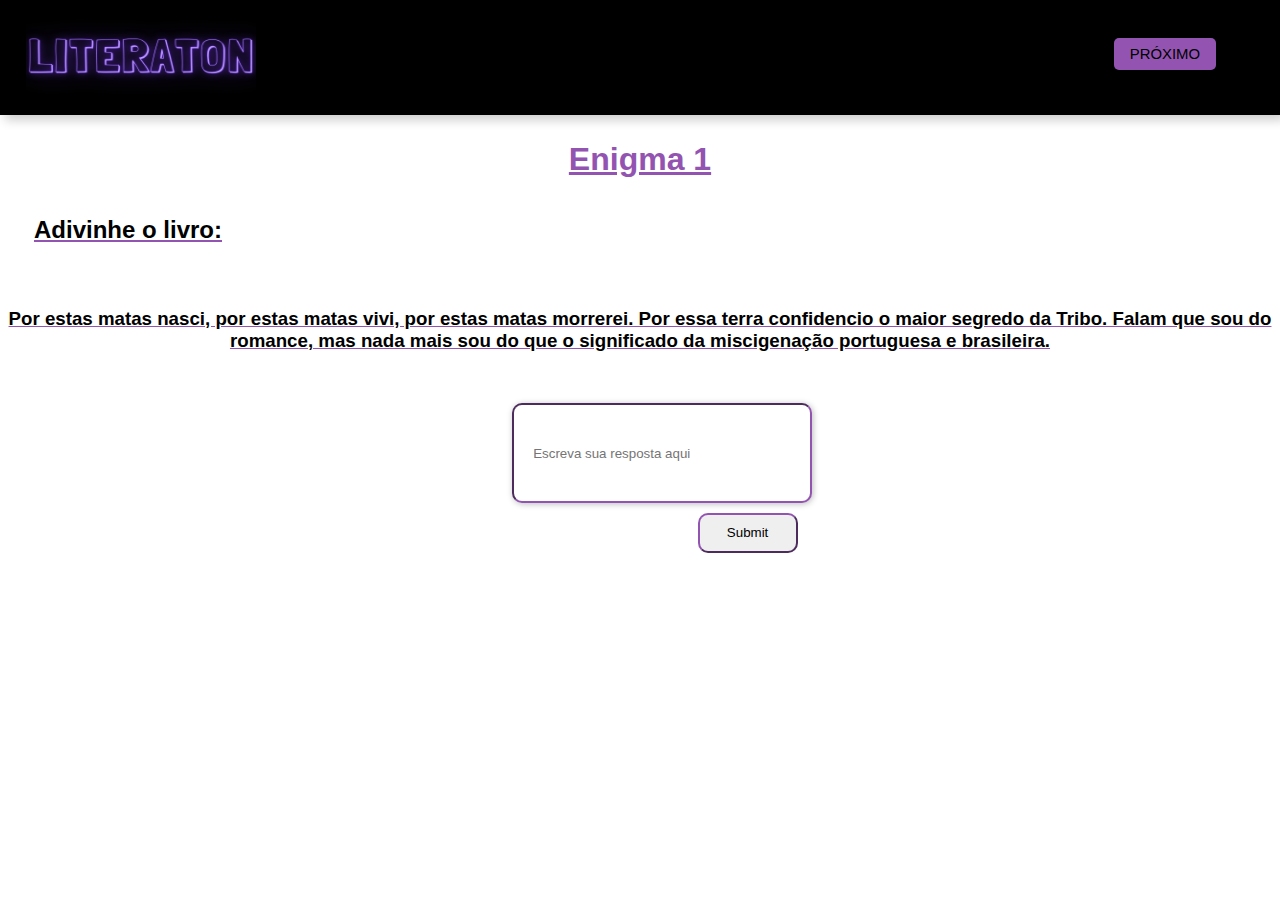
<file: HACKATON/index.html>
<!--BEM VINDO! 
 Algumas coisas necessárias para a programação funcionar estão erradas. 
 Para que seja possível responder todas as charadas, é preciso que comece por aqui!
-->
<!DOCTYPE html>
<html lang="pt-br">
<head>
    <meta charset="UTF-8">
    <meta http-equiv="X-UA-Compatible" content="IE=edge">
    <meta name="viewport" content="width=device-width, initial-scale=1.0">
    <link rel="stylesheet" href="style.css">
    <title>LITERATON</title>
</head>
<body>
    <div class="header">
        <div class="form">
            <form action= "#" method=post>
        </div>
    <button type="submit" id="botao1"class="próximo"><a href="index3.html">PRÓXIMO</a></button> <!--Ops! Está pulando a charada 2. E agora?-->
     <div ><img class="hackaton" src="IMG/Cópia de THE URBAN HEALTH (3).png"> 
     </div>
    </div>
    <div class="enigma1"><h1>Enigma 1</h1> <h2>Adivinhe o livro:</h2> <h3>Por estas matas nasci, por estas matas vivi, por estas matas morrerei. Por essa terra confidencio o maior segredo da Tribo. Falam que sou do romance, mas nada mais sou do que o significado da miscigenação portuguesa e brasileira. 
    </h3></div>
    <form>
    <div class="input">
        <input id= "inputi" type="text" name= "input" placeholder="Escreva sua resposta aqui">
    </div>
    <div class="botao" > <input id="button" type="submit" onclick="reposta"></input></div>
    </form>


    
</body>
</html>


























































<script>
    function resposta(){
var nome = document.getElementById("input").value;

if(nome == "Iracema"){
    alert("Correto! Clique em PRÓXIMO");
}
else{
    alert("Errado, tente de novo.")
}
    }
    
</script>
</file>
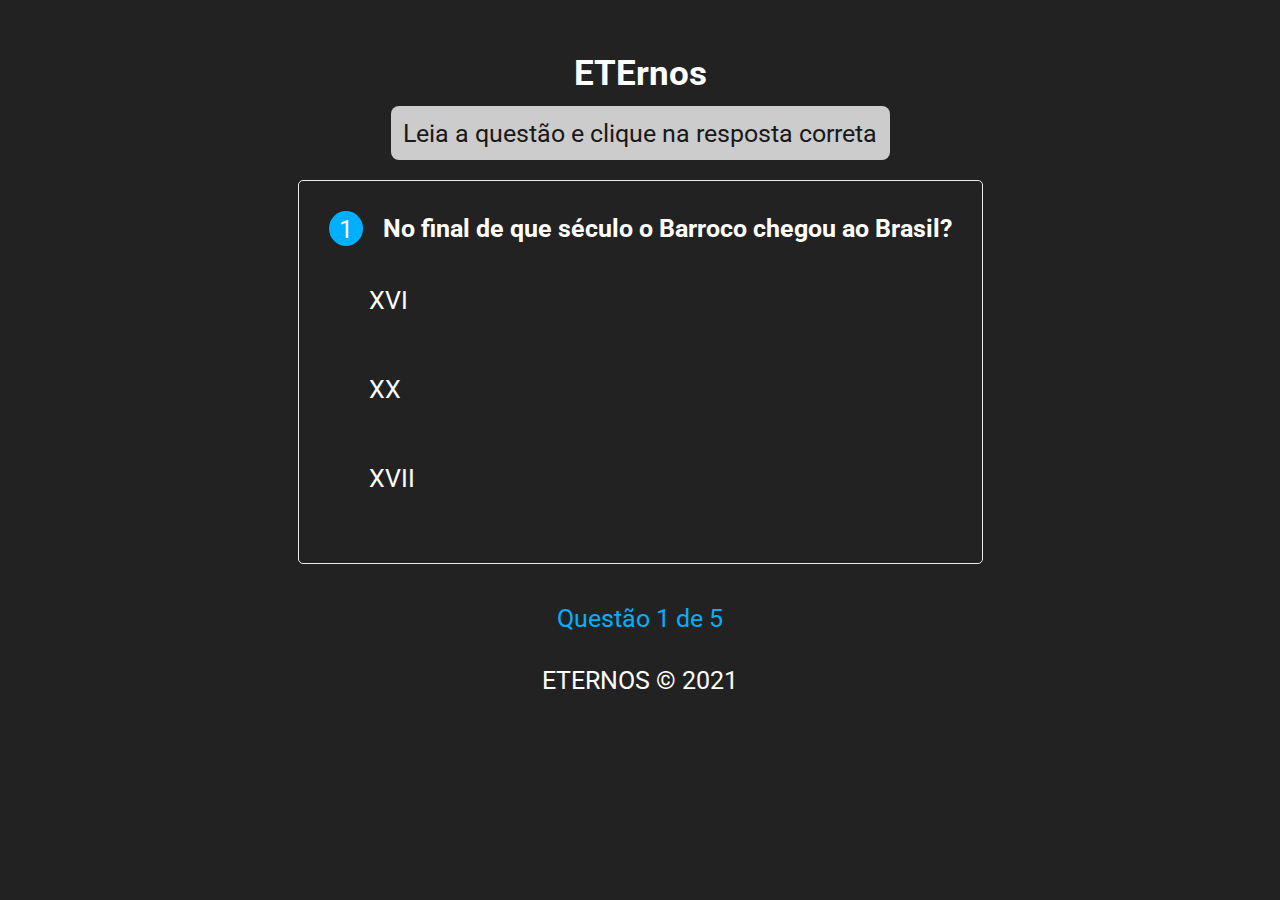
<file: QuizHackaton/index.html>
<!DOCTYPE html>
<html lang="pt-br">
<head>
    <link rel="icon" href="images/favicon.png" />
    <meta charset="UTF-8">
    <meta http-equiv="X-UA-Compatible" content="IE=edge">
    <meta name="viewport" content="width=device-width, initial-scale=1.0">
    <title></title>
    <!-- CSS externo -->
    <link rel="stylesheet" href="style.css" />
</head>
<body>

    <main class="tela-principal">

        <section class='conteudos'>

            <h1>ETErnos</h1>

            <article class='centro' id='instrucoes'>
                Leia a questão e clique na resposta correta
            </article>

            <article class='questoes'>
                
                <header class='questao'>
                    <span id='numQuestao'></span>
                    <h2 id='pergunta'></h2>
                </header>

                <div class='corpo'>
                    <ol type='A' id='alternativas'>
                        <li id='a' value='1A' class='respostas' onClick='verificarSeAcertou(this, this)'></li>
                        <li id='b' value='1B' class='respostas' onClick='verificarSeAcertou(this, this)'></li>
                        <li id='c' value='1C' class='respostas' onClick='verificarSeAcertou(this, this)'></li>
                    </ol>
                </div>
            </article>
            
            <article id='aviso'>Questão <span id='numero'></span> de <span id='total'></span></article>
            
        </section>

        <footer class='centro'>ETERNOS &copy; 2021</footer>
    </main>

<!-- JS externo -->
<script src="script.js"></script>

</body>
</html>
</file>
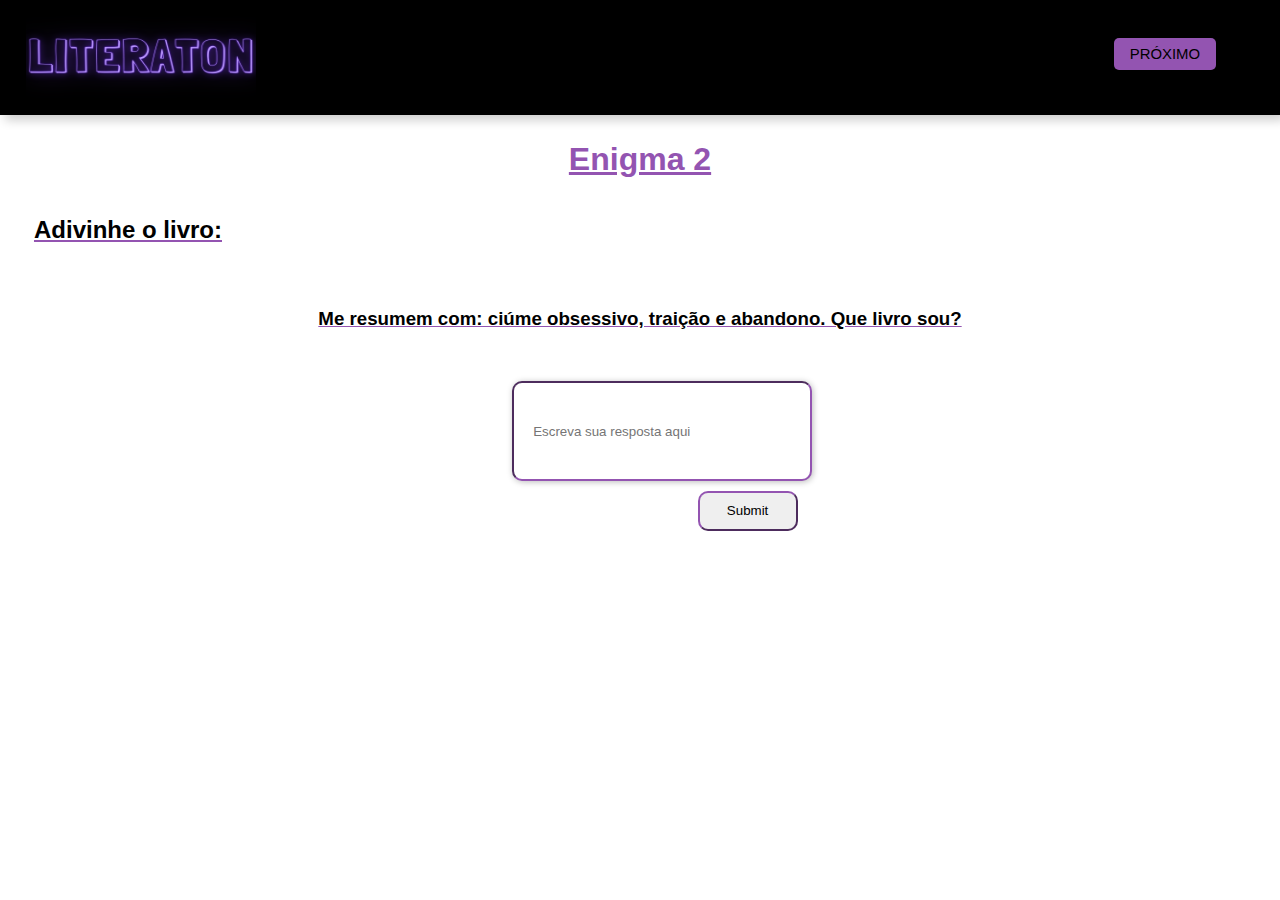
<file: HACKATON/index1.html>
<!DOCTYPE html>
<html lang="pt-br">
<head>
    <meta charset="UTF-8">
    <meta http-equiv="X-UA-Compatible" content="IE=edge">
    <meta name="viewport" content="width=device-width, initial-scale=1.0">
    <link rel="stylesheet" href="style.css">
    <title>LITERATON</title>
</head>
<body>
    <div class="header">
    <button type="submit" class="próximo"><a href="index2.html">PRÓXIMO</a></button>
     <div ><img class="hackaton" src="IMG/Cópia de THE URBAN HEALTH (3).png"> 
     </div>
    </div>
    <div class="enigma1"><h1>Enigma 2</h1> <h2>Adivinhe o livro:</h2> <h3>Me resumem com: ciúme obsessivo, traição e abandono. Que livro sou? 
    </h3></div>
    <div class="input">
        <input id= "input" type="text" name= "input" placeholder="Escreva sua resposta aqui">
    </div>
    <div class="botao"> <input type="submit" onclick="resposta()"></input></div>
    


    
</body>
</html>


<script>
    function resposta(){
var nome = document.getElementById("input").value;

if(nome == "Dom Casmurro"){
    alert("Correto! Clique em PRÓXIMO");
}
else{
    alert("Errado, tente de novo.")
}
    }
    
</script>
</file>
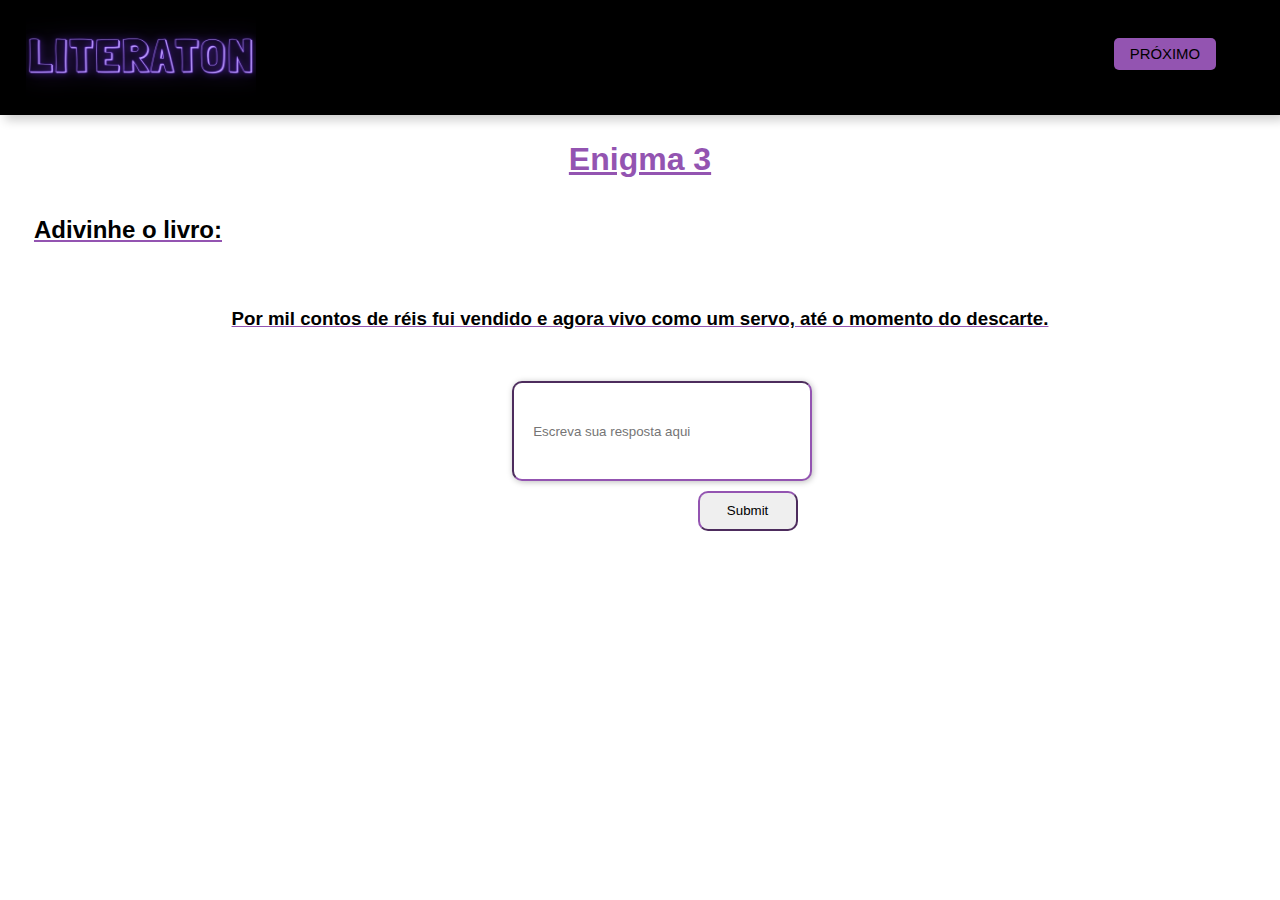
<file: HACKATON/index2.html>
<!DOCTYPE html>
<html lang="pt-br">
<head>
    <meta charset="UTF-8">
    <meta http-equiv="X-UA-Compatible" content="IE=edge">
    <meta name="viewport" content="width=device-width, initial-scale=1.0">
    <link rel="stylesheet" href="style.css">
    <title>LITERATON</title>
</head>
<body>
    <div class="header">
    <button type="submit" class="próximo"><a href="index3.html">PRÓXIMO</a></button>
     <div ><img class="hackaton" src="IMG/Cópia de THE URBAN HEALTH (3).png"> 
     </div>
    </div>
    <div class="enigma1"><h1>Enigma 3</h1> <h2>Adivinhe o livro:</h2> <h3>Por mil contos de réis fui vendido e agora vivo como um servo, até o momento do descarte. 
    </h3></div>
    <div class="input">
        <input id= "input" type="text" name= "input" placeholder="Escreva sua resposta aqui">
    </div>
    <div class="botao"> <input type="submit" onclick="resposta()"></input></div>
    


    
</body>
</html>

</body>
</html>

<script>
    function resposta(){
var nome = document.getElementById("input").value;

if(nome == "Senhora"){
    alert("Correto! Clique em PRÓXIMO");
}
else{
    alert("Errado, tente de novo.")
}
    }
    
</script>
</file>
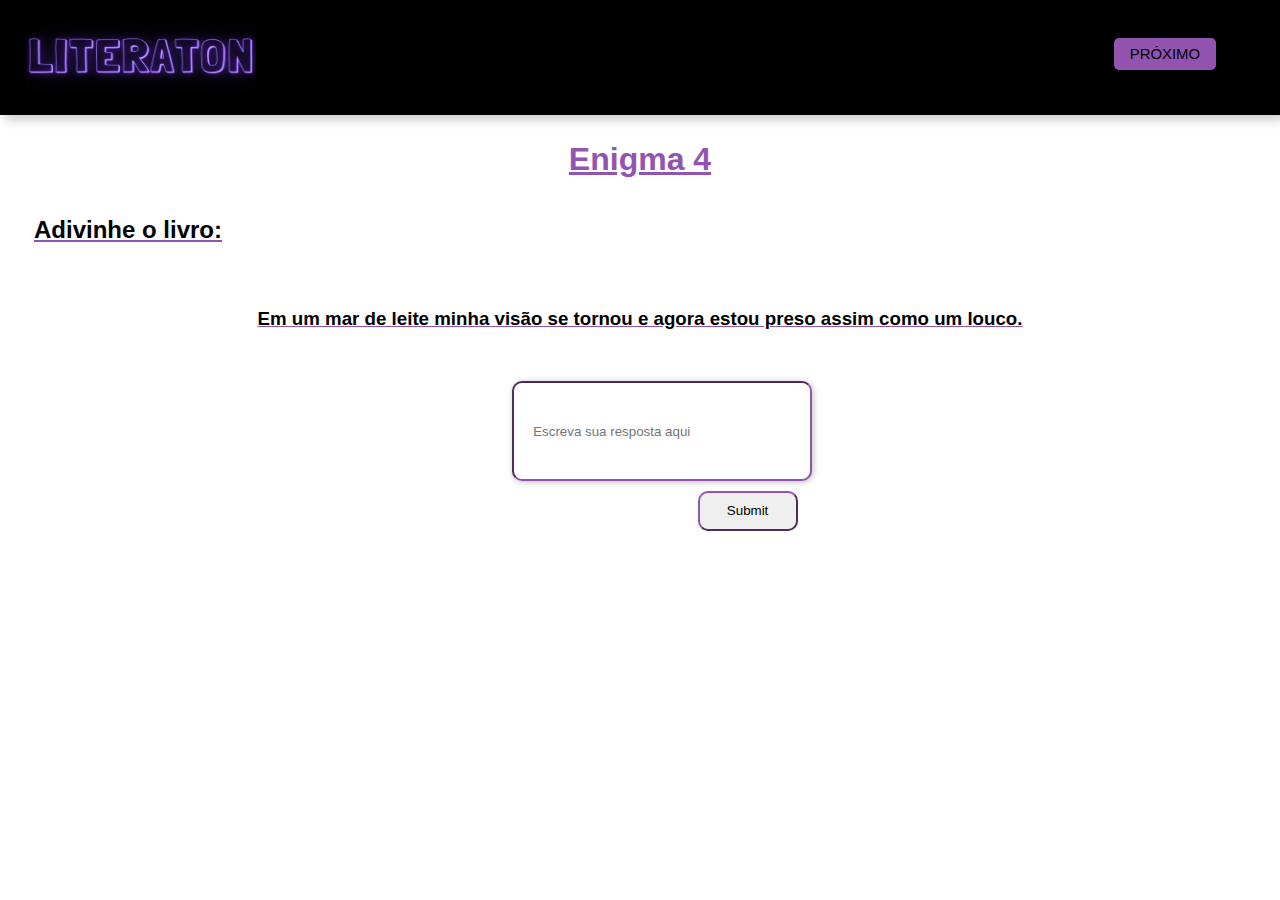
<file: HACKATON/index3.html>
<!DOCTYPE html>
<html lang="pt-br">
<head>
    <meta charset="UTF-8">
    <meta http-equiv="X-UA-Compatible" content="IE=edge">
    <meta name="viewport" content="width=device-width, initial-scale=1.0">
    <link rel="stylesheet" href="style.css">
    <title>LITERATON</title>
</head>
<body>
    <div class="header">
    <button type="submit" class="próximo"><a href="index4.html">PRÓXIMO</a></button>
     <div ><img class="hackaton" src="IMG/Cópia de THE URBAN HEALTH (3).png"> 
     </div>
    </div>
    <div class="enigma1"><h1>Enigma 4</h1> <h2>Adivinhe o livro:</h2> <h3>Em um mar de leite minha visão se tornou e agora estou preso assim como um louco.
    </h3></div>
    <div class="input">
        <input id= "input" type="text" name= "input" placeholder="Escreva sua resposta aqui">
    </div>
    <div class="botao"> <input type="submit" onclick="resposta()"></input></div>
    


    
</body>
</html>

</body>
</html>

<script>
    function resposta(){
var nome = document.getElementById("input").value;

if(nome == "Ensaio sobre a cegueira"){
    alert("Correto! Clique em PRÓXIMO");
}
else{
    alert("Errado, tente de novo.")
}
    }
    
</script>
</file>
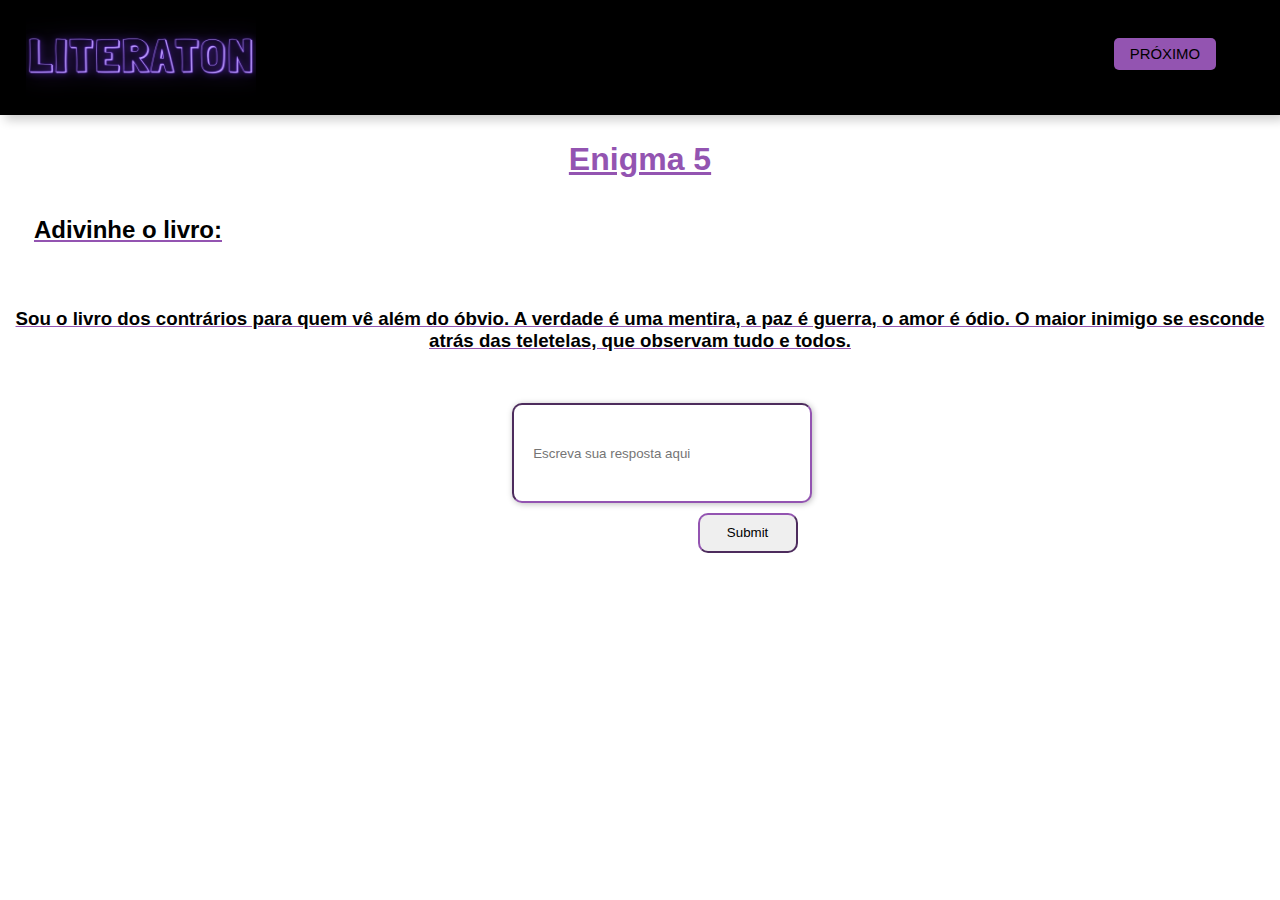
<file: HACKATON/index4.html>
<!DOCTYPE html>
<html lang="pt-br">
<head>
    <meta charset="UTF-8">
    <meta http-equiv="X-UA-Compatible" content="IE=edge">
    <meta name="viewport" content="width=device-width, initial-scale=1.0">
    <link rel="stylesheet" href="style.css">
    <title>LITERATON</title>
</head>
<body>
    <div class="header">
    <button type="submit" class="próximo"><a href="indexfim.html">PRÓXIMO</a></button>
     <div ><img class="hackaton" src="IMG/Cópia de THE URBAN HEALTH (3).png"> 
     </div>
    </div>
    <div class="enigma1"><h1>Enigma 5</h1> <h2>Adivinhe o livro:</h2> <h3>Sou o livro dos contrários para quem vê além do óbvio. A verdade  é uma mentira, a paz é guerra, o amor é ódio. O maior inimigo se esconde atrás das teletelas, que observam tudo e todos.
    </h3></div>
    <div class="input">
        <input id= "input" type="text" name= "input" placeholder="Escreva sua resposta aqui">
    </div>
    <div class="botao"> <input type="submit" onclick="resposta()"></input></div>
    


    
</body>
</html>
</body>
</html>

<script>
    function resposta(){
var nome = document.getElementById("input").value;

if(nome == "1984"){
    alert("Corret0, parabéns! Clique em PRÓXIMO");
}
else{
    alert("Errado, tente de novo.")
}
    }
    
</script>
</file>
<file: HACKATON/style.css>
@import url('https://fonts.googleapis.com/css2?family=Roboto:wght@100&display=swap');

* {
    padding: 0%;
    margin: 0%;
    box-sizing: border-box;
    font-family: 'Poppins', sans-serif;
}

.header{
    box-sizing:border-box;
    height:115px; 
    background-color: #000; 
    box-shadow: 5px 5px 10px rgba(0, 0, 0, .200);
    margin-top: 0%;
}

.header img {
    width: 230px;
    height: 115px;
    position: relative;
    margin-left: 2%;
}

.próximo{
    border: none;
    background-color: #9354b1;
    padding: 0.5rem 1rem;
    border-radius: 5px;
    float: right;
    margin-top: 3%;
    margin-right: 5%;
    
}
.próximo a{
    text-decoration: none;
    font-size: 0.93rem;
    font-weight: 500;
    color: #000;
    text-align: center;
    justify-content: center;
    
}


.enigma1{
    color: #9354b1;
    margin-top: 2%;
    text-align: center;
    text-decoration: underline;
}
.enigma1 h2{
    color: #000;
    margin-top: 3%;
    margin-right: 80%;
}

.enigma1 h3{
    color: #000;
    margin-top: 5%;
}

.input input{
    width:300px;
    height: 100px;
    margin: 0.6rem 0;
    padding: 0.8rem 1.2rem;
    border-color: #9354b1;
    border-radius: 10px;
    box-shadow: 1px 1px 6px #00000044;
    margin-left: 40%;
    margin-top: 4%;
    
}

.botao input{
    width: 100px;
    height: 40px ;
    margin-left: 54.5%;
    border-radius: 10px;
    border-color: #9354b1;

}
</file>
<file: QuizHackaton/style.css>
/* Aula 20 Maia Quiz */

@import url('https://fonts.googleapis.com/css2?family=Roboto:wght@100;300;400;500;700&display=swap');

* {
    margin: 0;
    padding: 0;
    box-sizing: border-box;
    font-family: 'Roboto', sans-serif;
    font-size: 1.25rem;
}

body {
    width: 100vw;
    height: 100vh;
    background: #222;
    color: #fff;
}

main {
    width: 100%;
    height: 100%;
    padding: 1rem; /* espacamento interno */
}

section {
    width: 100%;
    margin: 0 auto;
    padding: 1rem;
    margin-bottom: 0.625rem;
    display: flex;
    flex-direction: column;
    justify-content: center;
    align-items: center;
}

h1 {
    text-align: center;
    font-size: 1.75rem;
    margin: 0.625rem;
}

.centro {
    text-align: center;
}

.questao {
    display: flex;
    align-items: center;
    justify-content: space-between;
}

#numQuestao {
    display: block;
    background: #00b0ff;
    padding: 4px 10px 2px 10px;
    border-radius: 50%;
}

#pergunta {
    margin-left: 1rem;
}

/* article que acomoda a questao completa */
.questoes {
    padding: 1.5rem;
    border: 1px solid #ececec;
    border-radius: 5px;
    margin-bottom: 2rem;
}

.questoes ol li {
    display: block;
    margin: 1rem;
    padding: 1rem;
    border-radius: 8px;
}

.questoes ol li:hover {
    background: #00b0ff;
    cursor: pointer;
}

.bloqueado {
    display: none;
}

.bloqueado li:hover {
    display: none;
}

#instrucoes {
    background: #ccc;
    color: #191919;
    padding: 0.625rem;
    border-radius: 8px;

    display: flex;
    justify-content: center;
    margin-bottom: 1rem;
    animation: piscar .75s infinite alternate;
}

#aviso {
    color: #00b0ff;
}

/* ANIMACAO */

/* Animar o input */
@keyframes piscar {
    0% {
        filter: drop-shadow(0 0 15px #00b0ff);
        -webkit-filter: drop-shadow(0 0 15px #00b0ff);
        -moz-filter: drop-shadow(0 0 15px #00b0ff);
        -o-filter: drop-shadow(0 0 15px #00b0ff);
        -ms-filter: drop-shadow(0 0 15px #00b0ff);
    }
    100% {
    }
}

.animar {
    animation: piscar .75s infinite alternate;
}

.aparecer {
    animation: aparecer .5s infinite alternate;
}

@keyframes aparecer {
    0% {
        opacity: 0
    }
    100% {
        opacity: 1
    }
}
</file>
